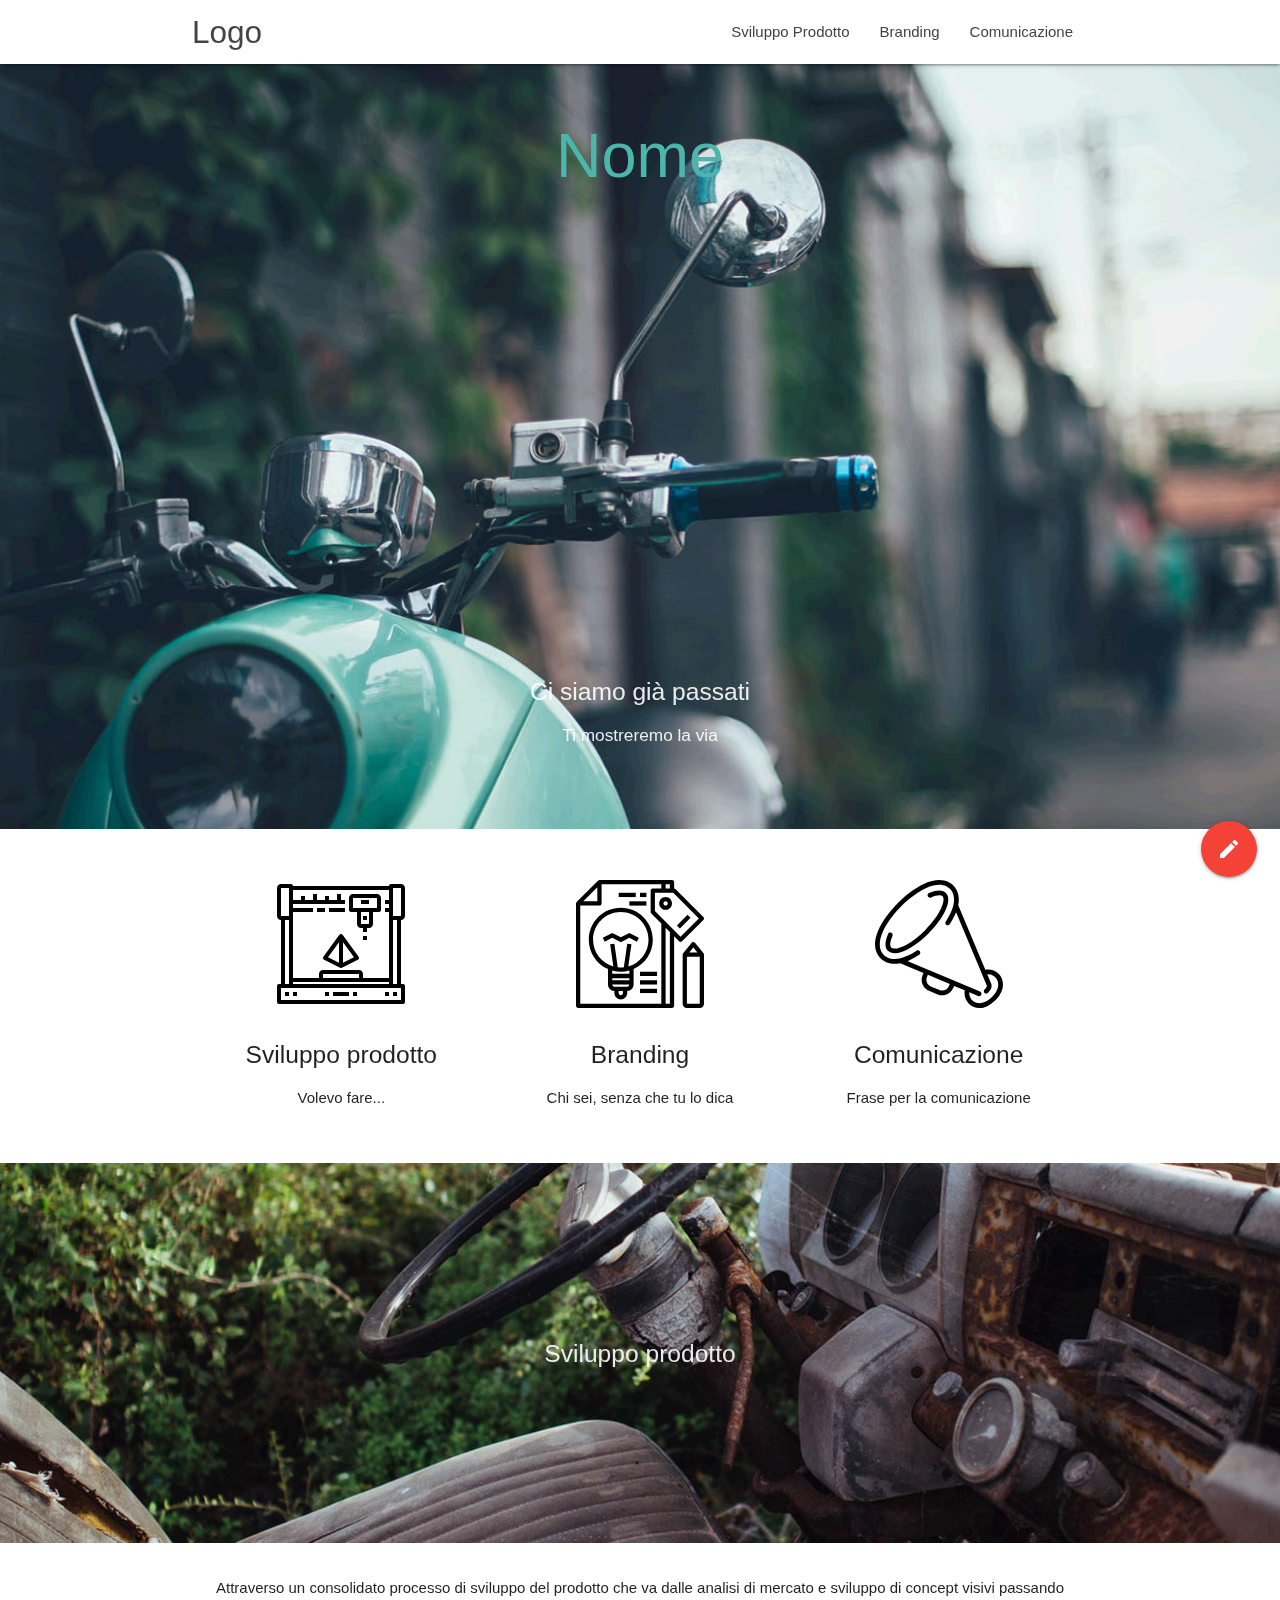
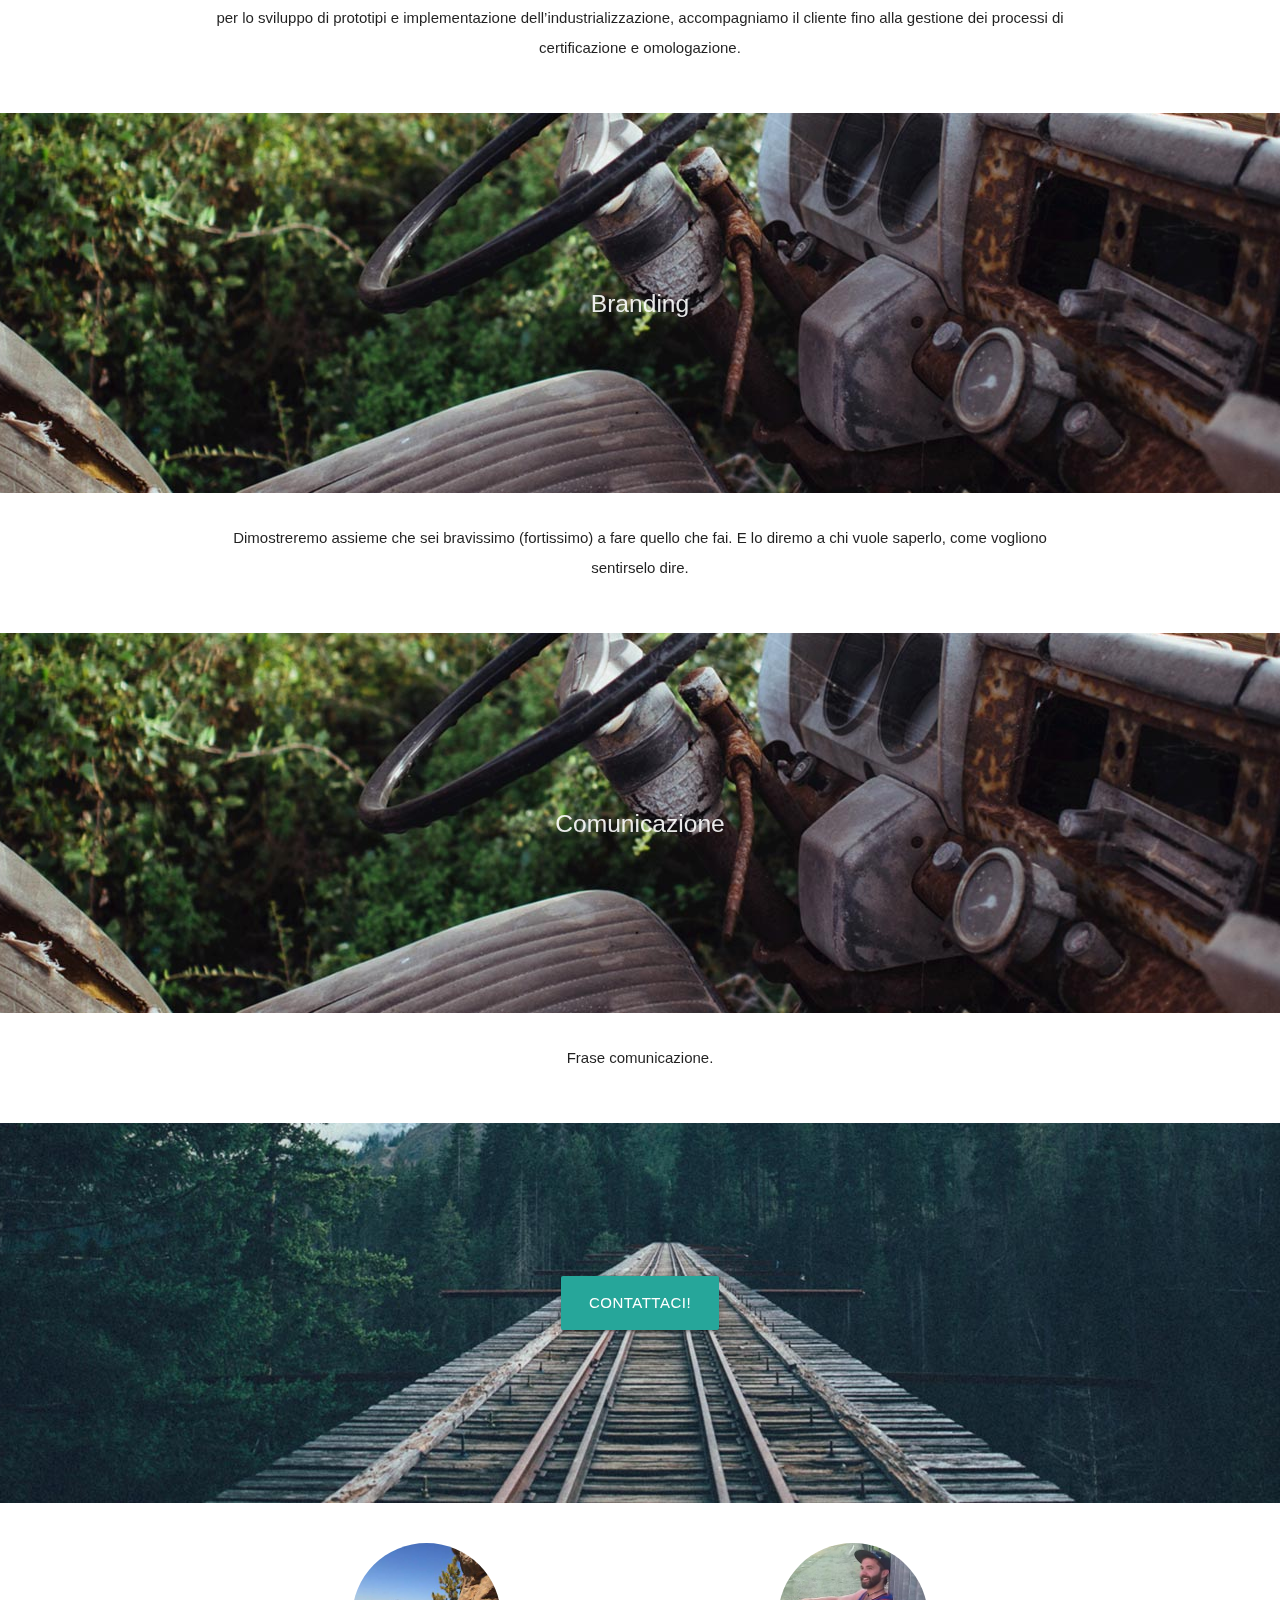
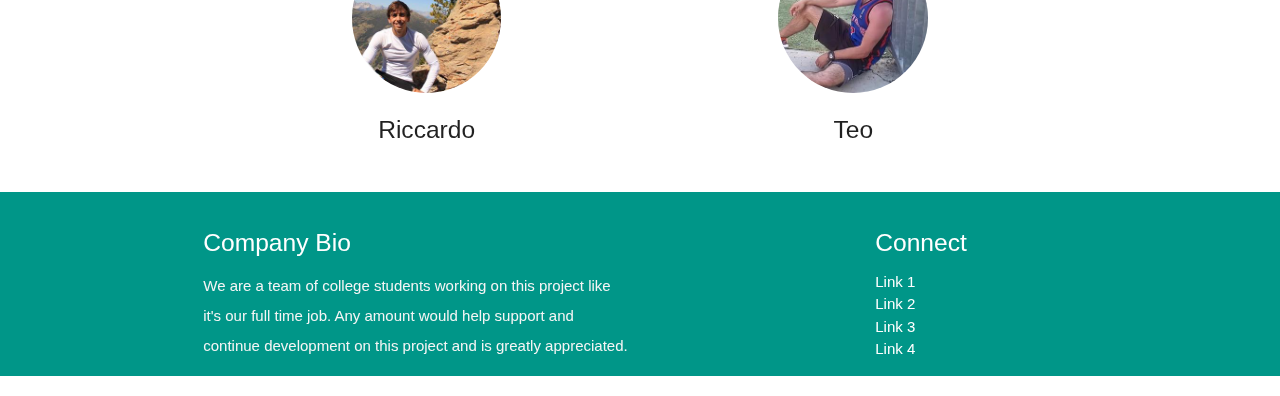
<file: index.html>
<!DOCTYPE html>
<html lang="it">
<head>
  <meta http-equiv="Content-Type" content="text/html; charset=UTF-8"/>
  <meta name="viewport" content="width=device-width, initial-scale=1"/>
  <title></title>

  <!-- CSS  -->
  <link href="https://fonts.googleapis.com/icon?family=Material+Icons" rel="stylesheet">
  <link href="css/materialize.css" type="text/css" rel="stylesheet" media="screen,projection"/>
  <link href="css/style.css" type="text/css" rel="stylesheet" media="screen,projection"/>
</head>

<body>

<div class="navbar-fixed hide-on-small-only">
  <nav class=" white">
    <div class="nav-wrapper container">
      <a id="logo-container" href="#" class="brand-logo">Logo</a>
      <ul class="right hide-on-med-and-down">
       <li><a class="sidenav-close" href="#prodotto">Sviluppo Prodotto</a></li>
        <li><a class="sidenav-close" href="#branding">Branding</a></li>
        <li><a class="sidenav-close" href="#comunicazione">Comunicazione</a></li> 
      </ul>

</div>
</nav>
</div>



<div class="hide-on-med-and-up">
        <a class="btn-floating fixed-action-btn-tl btn-large sidenav-trigger" data-target="nav-mobile"><i class="material-icons">menu</i></a>
        <ul id="nav-mobile" class="sidenav">
        <li><a class="sidenav-close" href="#prodotto">Sviluppo Prodotto</a></li>
        <li><a class="sidenav-close" href="#branding">Branding</a></li>
        <li><a class="sidenav-close" href="#comunicazione">Comunicazione</a></li> 
      </ul>
</div>







 <div id="index-banner" class="parallax-container">
    <div class="section no-pad-bot">
      <div class="container">
        <br><br>
        <div class="row">
        <h1 class="header center teal-text text-lighten-2">Nome</h1>
        <br><br>
</div>
      </div>
    </div>
<div class="row"></div>
    <div class="row center">
          <h5 class="header col s12 light" style="margin-top: 33%;">Ci siamo già passati</h5>
          <h6 class="header col s12 light" style="margin-bottom: 5%">Ti mostreremo la via</h6>
        </div>
    <div class="parallax"><img src="background1.jpg" alt="Unsplashed background img 1"></div>
  </div>



  <div class="container">
    <div class="section">

      <!--   Icon Section   -->
      
      <div class="row">
        <div class="col s12 m4">
          <a href="#prodotto"><h2 class="icon-block center"><img src="[data-uri]" /> </h2> </a>
            <h5 class="center">Sviluppo prodotto</h5>

            <p class="light center">Volevo fare...</p>
          </div>
        
        
        <div class="col s12 m4">
        	<hr width="75%" class="hide-on-med-and-up">
          <div class="icon-block">
            <a href="#branding"><h2 class="center brown-text"><img src="[data-uri]" /> </h2></a>
            <h5 class="center">Branding</h5>
            <p class="light center">Chi sei, senza che tu lo dica</p>
          </div>
        </div>
        <div class="col s12 m4">
          
               	<hr width="75%" class="hide-on-med-and-up">
            

            <div class="icon-block">
            <a href="#comunicazione"><h2 class="center brown-text"><img src="[data-uri]" /></h2></a>
            <h5 class="center">Comunicazione</h5>

            <p class="light center">Frase per la comunicazione</p>
 </div>
          </div>
        </div>
      </div>
    </div>


  <div id="prodotto" class="parallax-container valign-wrapper">
    <div class="section no-pad-bot">
      <div class="container">
        <div class="row center">
          <h5 class="header col s12 light">Sviluppo prodotto</h5>
        </div>
      </div>
    </div>
    <div class="parallax"><img src="background2.jpg" alt="Unsplashed background img 2"></div>
  </div>

  <div class="container">
    <div class="section">

      <div class="row">
        <div class="col s12 center">
                 <p class="center light">Attraverso un consolidato processo di sviluppo del prodotto che va dalle analisi di mercato e sviluppo di concept visivi passando per lo sviluppo di prototipi e implementazione dell’industrializzazione, accompagniamo il cliente fino alla gestione dei processi di certificazione e omologazione.</p>
        </div>
      </div>

    </div>
  </div>



  <div id="branding"class="parallax-container valign-wrapper">
    <div class="section no-pad-bot">
      <div class="container">
        <div class="row center">
          <h5 class="header col s12 light">Branding</h5>
        </div>
      </div>
    </div>
    <div class="parallax"><img src="background2.jpg" alt="Unsplashed background img 2"></div>
  </div>

  <div class="container">
    <div class="section">

      <div class="row">
        <div class="col s12 center">
                 <p class="center light">Dimostreremo assieme che sei bravissimo (fortissimo) a fare quello che fai. E lo diremo a chi vuole saperlo, come vogliono sentirselo dire.</p>
        </div>
      </div>

    </div>
  </div>





  <div id="comunicazione"class="parallax-container valign-wrapper">
    <div class="section no-pad-bot">
      <div class="container">
        <div class="row center">
          <h5 class="header col s12 light">Comunicazione</h5>
        </div>
      </div>
    </div>
    <div class="parallax"><img src="background2.jpg" alt="Unsplashed background img 2"></div>
  </div>

  <div class="container">
    <div class="section">

      <div class="row">
        <div class="col s12 center">
                 <p class="center light">Frase comunicazione.</p>
        </div>
      </div>

    </div>
  </div>





  <div class="parallax-container valign-wrapper">
  	<div class="row">


  <a class="typeform-share waves-effect white-text btn-large" href="https://matteo89.typeform.com/to/y0N1er" data-mode="drawer_right" data-hide-headers=true data-hide-footer=true data-submit-close-delay="5" target="_blank">
    Contattaci!</a>


<script> (function() { var qs,js,q,s,d=document, gi=d.getElementById, ce=d.createElement, gt=d.getElementsByTagName, id="typef_orm_share", b="https://embed.typeform.com/"; if(!gi.call(d,id)){ js=ce.call(d,"script"); js.id=id; js.src=b+"embed.js"; q=gt.call(d,"script")[0]; q.parentNode.insertBefore(js,q) } })() </script>
</div>



    <div class="parallax"><img src="background3.jpg" alt="Unsplashed background img 3"></div>
  </div>



      <!--   Icon Section   -->
      
      <div class="row" style="margin-top: 40px">
        <div class="col s12 m4 offset-m2 center">
          <div class="icon-block">
      
            <img class="circle responsive-img" style="width: 40%" src="img/ric.jpg">
            <h5 class="center">Riccardo</h5>
          </div>
        </div>

        <div class="row" style="margin-top: 40px;">
        <div class="col s12 m4 center">
          <div class="icon-block">
      
            <img class="circle responsive-img" style="width: 40%" src="img/teo.jpg">
            <h5 class="center">Teo</h5>
          </div>
        </div>
      
        
          </div>
        </div>
      </div>
    </div>




<div class="fixed-action-btn" >
  <a class="typeform-share btn-floating btn-large red" href="https://matteo89.typeform.com/to/y0N1er" data-mode="drawer_right" data-hide-headers=true data-hide-footer=true data-submit-close-delay="5" target="_blank">
    <i class="large material-icons">mode_edit</i></a>
</div>

<script> (function() { var qs,js,q,s,d=document, gi=d.getElementById, ce=d.createElement, gt=d.getElementsByTagName, id="typef_orm_share", b="https://embed.typeform.com/"; if(!gi.call(d,id)){ js=ce.call(d,"script"); js.id=id; js.src=b+"embed.js"; q=gt.call(d,"script")[0]; q.parentNode.insertBefore(js,q) } })() </script>









  <footer class="page-footer teal">
    <div class="container">
      <div class="row">
        <div class="col l6 s12">
          <h5 class="white-text">Company Bio</h5>
          <p class="grey-text text-lighten-4">We are a team of college students working on this project like it's our full time job. Any amount would help support and continue development on this project and is greatly appreciated.</p>


        </div>
   
        <div class="col l3 offset-l3 s12">
          <h5 class="white-text">Connect</h5>
          <ul>
            <li><a class="white-text" href="#!">Link 1</a></li>
            <li><a class="white-text" href="#!">Link 2</a></li>
            <li><a class="white-text" href="#!">Link 3</a></li>
            <li><a class="white-text" href="#!">Link 4</a></li>
          </ul>
        </div>
      </div>
    </div>
    
  </footer>


  <!--  Scripts-->
  <script src="https://code.jquery.com/jquery-2.1.1.min.js"></script>
  <script src="js/materialize.js"></script>
  <script src="js/init.js"></script>

  </body>
</html>
</file>
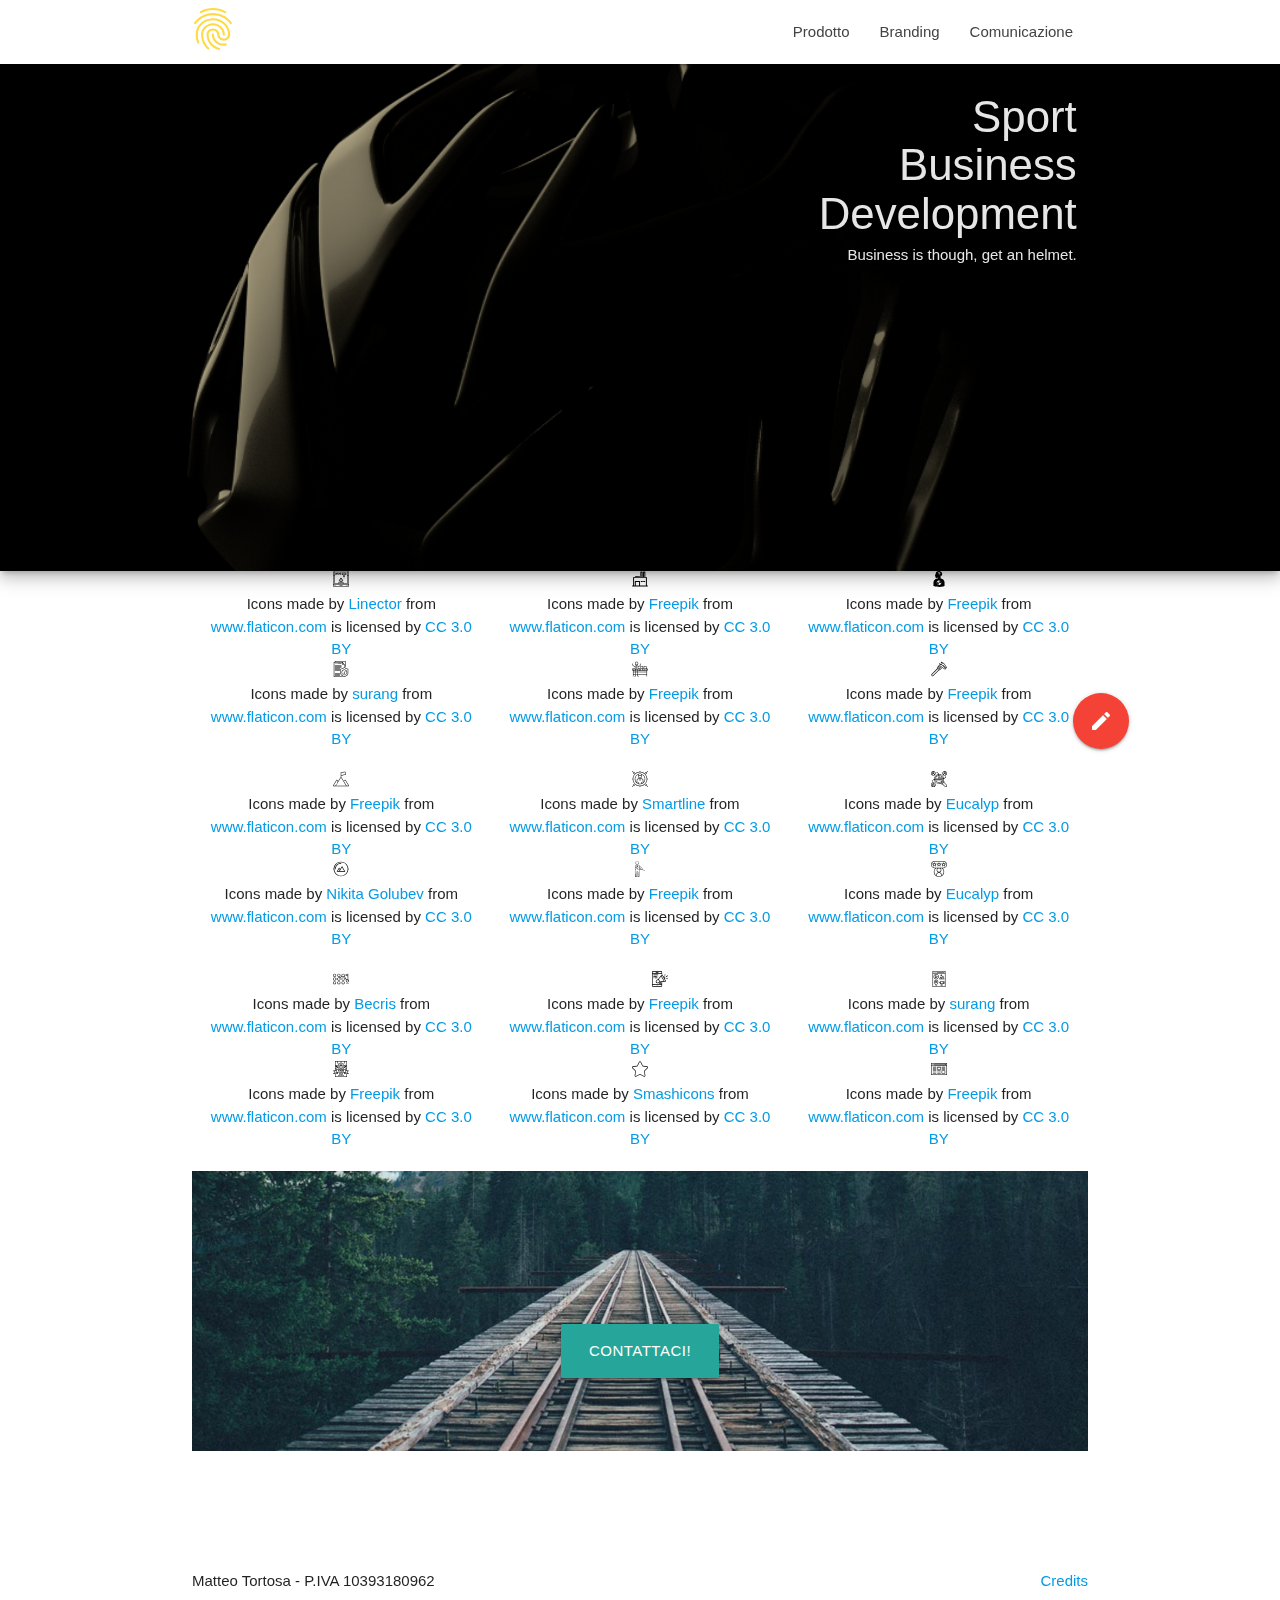
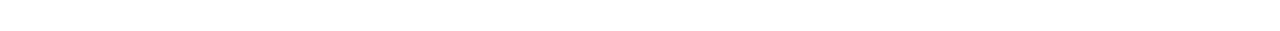
<file: credits.html>
<!DOCTYPE html>
  <html lang="it">
  <head>
    <meta http-equiv="Content-Type" content="text/html; charset=UTF-8"/>
    <meta name="viewport" content="width=device-width, initial-scale=1"/>
    
    <link rel="icon" href="img/fingerprint.png">
    <title>Sport Business Development</title>

    <!-- CSS  -->
    <link href="https://fonts.googleapis.com/icon?family=Material+Icons" rel="stylesheet">
    <link href="css/materialize.css" type="text/css" rel="stylesheet" media="screen,projection"/>
    <link href="css/style.css" type="text/css" rel="stylesheet" media="screen,projection"/>
    <link href="https://fonts.googleapis.com/css?family=Rubik:medium|Rubik+Mono+One|Open+Sans:300i" rel="stylesheet">



  </head>
  <body class="smokewhite">

  <div class="navbar-fixed hide-on-small-only">
    <nav class=" white">
      <div class="nav-wrapper container">
        <a id="logo-container" href="#" class="brand-logo valign-wrapper"><img style="padding-top: 8px" height="50px" src="[data-uri]" /></a>
        <ul class="right hide-on-med-and-down">
          <li><a class="sidenav-close eagleblu-text" href="index.html#prodotto">Prodotto</a></li>
          <li><a class="sidenav-close eagleblu-text" href="index.html#brand">Branding</a></li>
          <li><a class="sidenav-close eagleblu-text" href="index.html#comunicazione">Comunicazione</a></li> 
        </ul>

  </div>
  </nav>
  </div>



  <div class="hide-on-med-and-up">
          <a class="btn-floating fixed-action-btn-tl btn-large sidenav-trigger" data-target="nav-mobile"><i class="material-icons">menu</i></a>
          <ul id="nav-mobile" class="sidenav">
          <li><a class="sidenav-close" href="index.html#prodotto">Sviluppo Prodotto</a></li>
          <li><a class="sidenav-close" href="index.html#brand">Branding</a></li>
          <li><a class="sidenav-close" href="index.html#comunicazione">Comunicazione</a></li> 
        </ul>
  </div>







   <div id="index-banner" class="parallax-container z-depth-3" >
        <div class="container">
        
      <div class="row center">
            <div class="col s12 right-align giallo-text" style="padding-bottom: 33%;">
              <h3>Sport<br>Business<br>Development</h3>
            <sottotitolo> Business is though, get an helmet.</sottotitolo>
            </div>
          </div>
        </div>

      <div class="parallax"><img  src="img/header.png" alt="sport business development"></div>
  </div>


    <div class="container">
      <div class="Section">
        <!--   Icon Section   
        -->
     <div class="row">
            <div class="col s12 m4 l4 center">
              <img class="icona" src="[data-uri]" />
           <div>Icons made by <a href="https://www.flaticon.com/authors/linector" title="Linector">Linector</a> from <a href="https://www.flaticon.com/" title="Flaticon">www.flaticon.com</a> is licensed by <a href="http://creativecommons.org/licenses/by/3.0/" title="Creative Commons BY 3.0" target="_blank">CC 3.0 BY</a></div></div>

            <div class="col s12 m4 l4 center">

              <img class="icona" src="[data-uri]" />
            <div>Icons made by <a href="http://www.freepik.com" title="Freepik">Freepik</a> from <a href="https://www.flaticon.com/" title="Flaticon">www.flaticon.com</a> is licensed by <a href="http://creativecommons.org/licenses/by/3.0/" title="Creative Commons BY 3.0" target="_blank">CC 3.0 BY</a></div></div>

            <div class="col s12 m4 l4 center">

              <img class="icona" src="[data-uri]" />
            <div>Icons made by <a href="http://www.freepik.com" title="Freepik">Freepik</a> from <a href="https://www.flaticon.com/" title="Flaticon">www.flaticon.com</a> is licensed by <a href="http://creativecommons.org/licenses/by/3.0/" title="Creative Commons BY 3.0" target="_blank">CC 3.0 BY</a></div></div>

            <div class="col s12 m4 l4 center">
            <img  class="icona" src="[data-uri]" />
            <div>Icons made by <a href="https://www.flaticon.com/authors/surang" title="surang">surang</a> from <a href="https://www.flaticon.com/" title="Flaticon">www.flaticon.com</a> is licensed by <a href="http://creativecommons.org/licenses/by/3.0/" title="Creative Commons BY 3.0" target="_blank">CC 3.0 BY</a></div></div>

            <div class="col s12 m4 l4 center">
            <img  class="icona" src="[data-uri]"  />
            <div>Icons made by <a href="http://www.freepik.com" title="Freepik">Freepik</a> from <a href="https://www.flaticon.com/" title="Flaticon">www.flaticon.com</a> is licensed by <a href="http://creativecommons.org/licenses/by/3.0/" title="Creative Commons BY 3.0" target="_blank">CC 3.0 BY</a></div></div>

            <div class="col s12 m4 l4 center">
            <img  class="icona" src="[data-uri]" />
            <div>Icons made by <a href="http://www.freepik.com" title="Freepik">Freepik</a> from <a href="https://www.flaticon.com/" title="Flaticon">www.flaticon.com</a> is licensed by <a href="http://creativecommons.org/licenses/by/3.0/" title="Creative Commons BY 3.0" target="_blank">CC 3.0 BY</a></div></div>


  </div>
        <div class="row">
            <div class="col s12 m4 l4 center">
              <img class="icona" src="[data-uri]" />
            <div>Icons made by <a href="http://www.freepik.com" title="Freepik">Freepik</a> from <a href="https://www.flaticon.com/" title="Flaticon">www.flaticon.com</a> is licensed by <a href="http://creativecommons.org/licenses/by/3.0/" title="Creative Commons BY 3.0" target="_blank">CC 3.0 BY</a></div></div>

            <div class="col s12 m4 l4 center">
             <img class="icona" src="[data-uri]" />
            <div>Icons made by <a href="https://www.flaticon.com/authors/smartline" title="Smartline">Smartline</a> from <a href="https://www.flaticon.com/" title="Flaticon">www.flaticon.com</a> is licensed by <a href="http://creativecommons.org/licenses/by/3.0/" title="Creative Commons BY 3.0" target="_blank">CC 3.0 BY</a></div></div>
            <div class="col s12 m4 l4 center">

           <img class="icona" src="[data-uri]" />
            <div>Icons made by <a href="https://www.flaticon.com/authors/eucalyp" title="Eucalyp">Eucalyp</a> from <a href="https://www.flaticon.com/" title="Flaticon">www.flaticon.com</a> is licensed by <a href="http://creativecommons.org/licenses/by/3.0/" title="Creative Commons BY 3.0" target="_blank">CC 3.0 BY</a></div></div>
            <div class="col s12 m4 l4 center">
            <img  class="icona" src="[data-uri]" />
           <div>Icons made by <a href="https://www.flaticon.com/authors/nikita-golubev" title="Nikita Golubev">Nikita Golubev</a> from <a href="https://www.flaticon.com/" title="Flaticon">www.flaticon.com</a> is licensed by <a href="http://creativecommons.org/licenses/by/3.0/" title="Creative Commons BY 3.0" target="_blank">CC 3.0 BY</a></div></div>
        
            <div class="col s12 m4 l4 center">
             <img  class="icona" src="[data-uri]" />
            <div>Icons made by <a href="http://www.freepik.com" title="Freepik">Freepik</a> from <a href="https://www.flaticon.com/" title="Flaticon">www.flaticon.com</a> is licensed by <a href="http://creativecommons.org/licenses/by/3.0/" title="Creative Commons BY 3.0" target="_blank">CC 3.0 BY</a></div></div>
         
            <div class="col s12 m4 l4 center">
           <img  class="icona" src="[data-uri]" />
            <div>Icons made by <a href="https://www.flaticon.com/authors/eucalyp" title="Eucalyp">Eucalyp</a> from <a href="https://www.flaticon.com/" title="Flaticon">www.flaticon.com</a> is licensed by <a href="http://creativecommons.org/licenses/by/3.0/" title="Creative Commons BY 3.0" target="_blank">CC 3.0 BY</a></div></div>
</div>
        <div class="row">
            <div class="col s12 m4 l4 center">
              <img class="icona" src="[data-uri]" />
            <div>Icons made by <a href="https://www.flaticon.com/authors/becris" title="Becris">Becris</a> from <a href="https://www.flaticon.com/" title="Flaticon">www.flaticon.com</a> is licensed by <a href="http://creativecommons.org/licenses/by/3.0/" title="Creative Commons BY 3.0" target="_blank">CC 3.0 BY</a></div></div>

            <div class="col s12 m4 l4 center">
              <img class="icona" style="margin-left:40px" src="[data-uri]"/>
            <div>Icons made by <a href="http://www.freepik.com" title="Freepik">Freepik</a> from <a href="https://www.flaticon.com/" title="Flaticon">www.flaticon.com</a> is licensed by <a href="http://creativecommons.org/licenses/by/3.0/" title="Creative Commons BY 3.0" target="_blank">CC 3.0 BY</a></div></div>
         <div class="col s12 m4 l4 center">

              <img class="icona" src="[data-uri]" />
            <div>Icons made by <a href="https://www.flaticon.com/authors/surang" title="surang">surang</a> from <a href="https://www.flaticon.com/" title="Flaticon">www.flaticon.com</a> is licensed by <a href="http://creativecommons.org/licenses/by/3.0/" title="Creative Commons BY 3.0" target="_blank">CC 3.0 BY</a></div></div>

            <div class="col s12 m4 l4 center">
            <img  class="icona" < src="[data-uri]" />
            <div>Icons made by <a href="http://www.freepik.com" title="Freepik">Freepik</a> from <a href="https://www.flaticon.com/" title="Flaticon">www.flaticon.com</a> is licensed by <a href="http://creativecommons.org/licenses/by/3.0/" title="Creative Commons BY 3.0" target="_blank">CC 3.0 BY</a></div></div>

            <div class="col s12 m4 l4 center">
            <img  class="icona" src="[data-uri]" />
            <div>Icons made by <a href="https://www.flaticon.com/authors/smashicons" title="Smashicons">Smashicons</a> from <a href="https://www.flaticon.com/" title="Flaticon">www.flaticon.com</a> is licensed by <a href="http://creativecommons.org/licenses/by/3.0/" title="Creative Commons BY 3.0" target="_blank">CC 3.0 BY</a></div></div>

            <div class="col s12 m4 l4 center">
            <img  class="icona" src="[data-uri]" />
            <div>Icons made by <a href="http://www.freepik.com" title="Freepik">Freepik</a> from <a href="https://www.flaticon.com/" title="Flaticon">www.flaticon.com</a> is licensed by <a href="http://creativecommons.org/licenses/by/3.0/" title="Creative Commons BY 3.0" target="_blank">CC 3.0 BY</a></div></div>
          </div>
        



    <div class="parallax-container valign-wrapper">
    	<div class="row">


    <a class="typeform-share waves-effect white-text btn-large  eagleblu pulse" href="https://matteo89.typeform.com/to/y0N1er" data-mode="drawer_right" data-hide-headers=true data-hide-footer=true data-submit-close-delay="5" target="_blank">
      Contattaci!</a>


  <script> (function() { var qs,js,q,s,d=document, gi=d.getElementById, ce=d.createElement, gt=d.getElementsByTagName, id="typef_orm_share", b="https://embed.typeform.com/"; if(!gi.call(d,id)){ js=ce.call(d,"script"); js.id=id; js.src=b+"embed.js"; q=gt.call(d,"script")[0]; q.parentNode.insertBefore(js,q) } })() </script>
  </div>



      <div class="parallax"> <img width="130%" style="padding: 0px 54px 100px 0px;" src="img/bg.jpg" alt="Sport Business Development"></div>
    </div>
       </div>     



  <div class="fixed-action-btn" style=" margin-right: 10%; margin-bottom: 10%">
    <a class="typeform-share btn-floating btn-large red" href="https://matteo89.typeform.com/to/y0N1er" data-mode="drawer_right" data-hide-headers=true data-hide-footer=true data-submit-close-delay="5" target="_blank">
      <i class="large material-icons">mode_edit</i></a>
  </div>

  <script> (function() { var qs,js,q,s,d=document, gi=d.getElementById, ce=d.createElement, gt=d.getElementsByTagName, id="typef_orm_share", b="https://embed.typeform.com/"; if(!gi.call(d,id)){ js=ce.call(d,"script"); js.id=id; js.src=b+"embed.js"; q=gt.call(d,"script")[0]; q.parentNode.insertBefore(js,q) } })() </script>




</div>

  <div class="container">
    <div class="row no-padding">
    <div class="col s16 m6 l6" style="padding: 0px">
    <p>Matteo Tortosa - P.IVA 10393180962</p></div>
    <div class="col s16 m6 l6" style="padding:0px">
    <p style="text-align: right;"> <a href="credits.html">Credits</a></p></div>
  </div>
    <!--  Scripts-->
    <script src="https://code.jquery.com/jquery-2.1.1.min.js"></script>
    <script src="js/materialize.js"></script>
    <script src="js/init.js"></script>

    </body>
  </html>
</file>
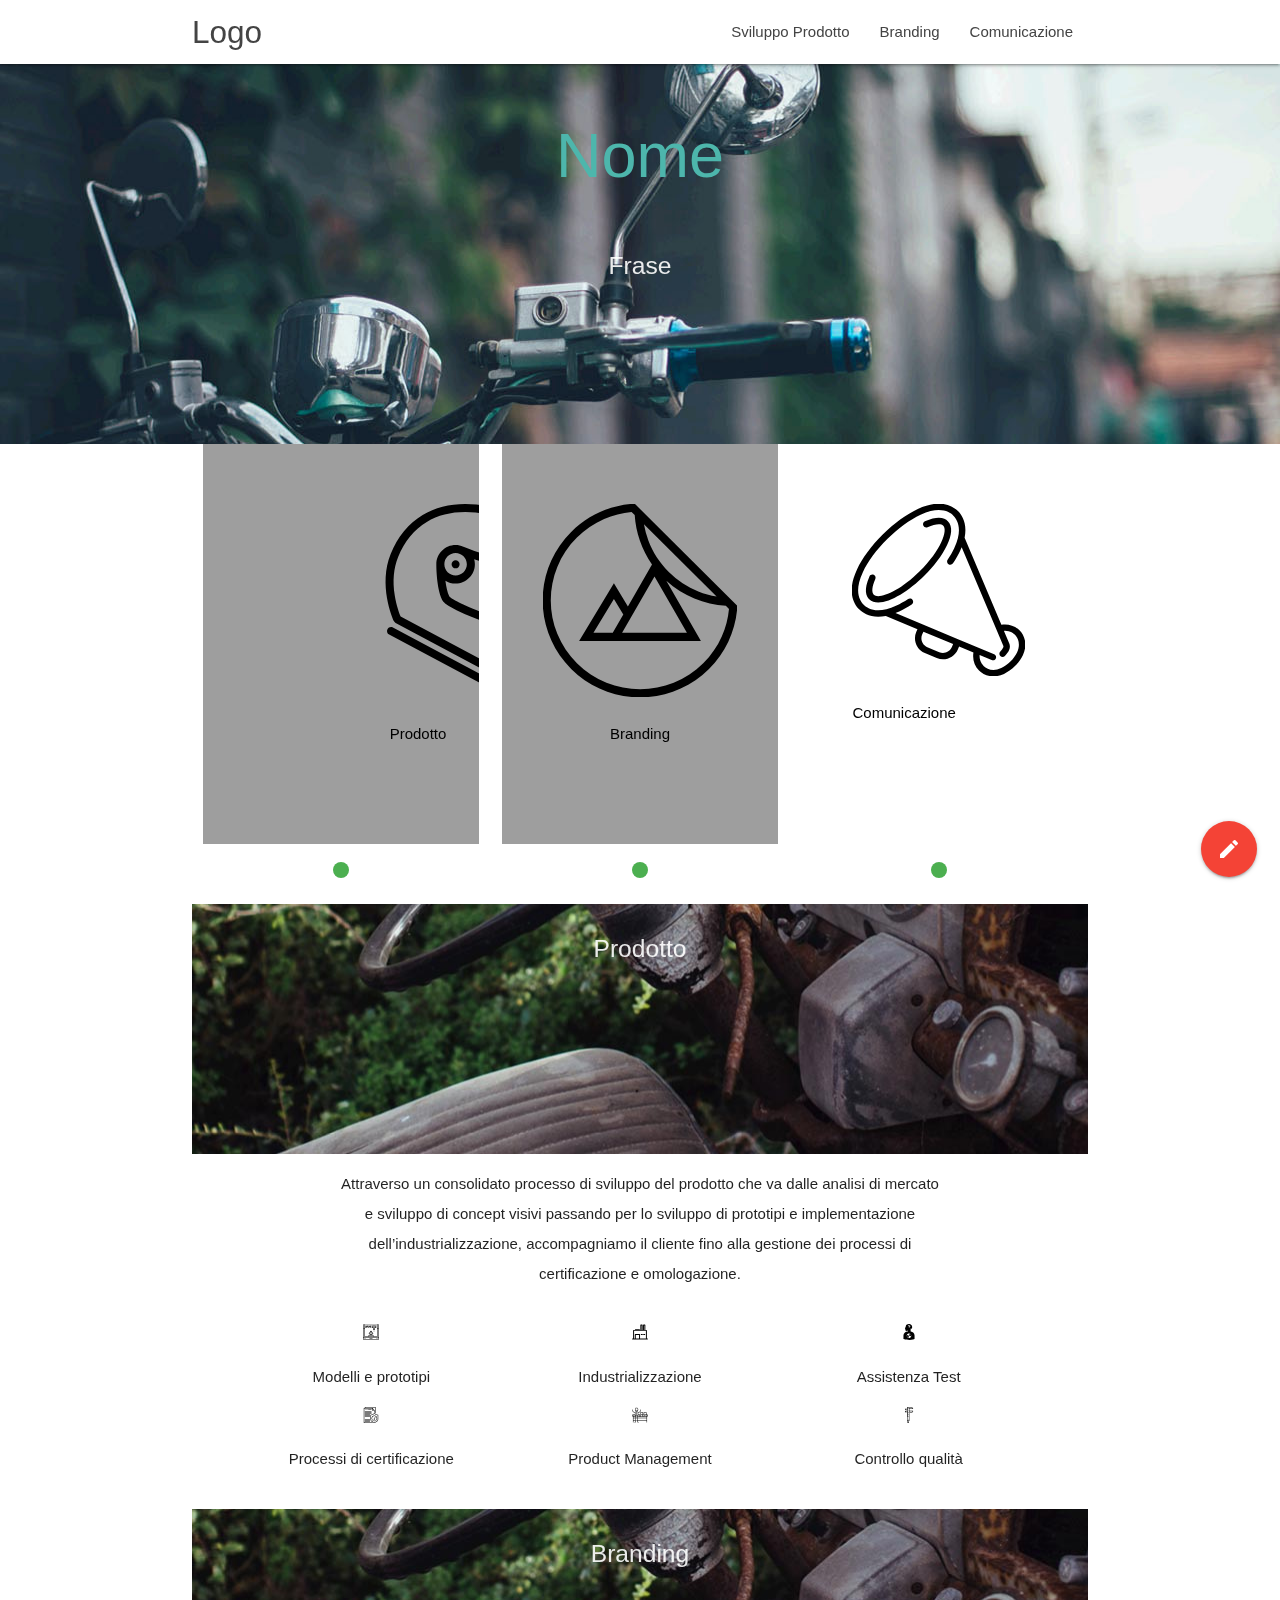
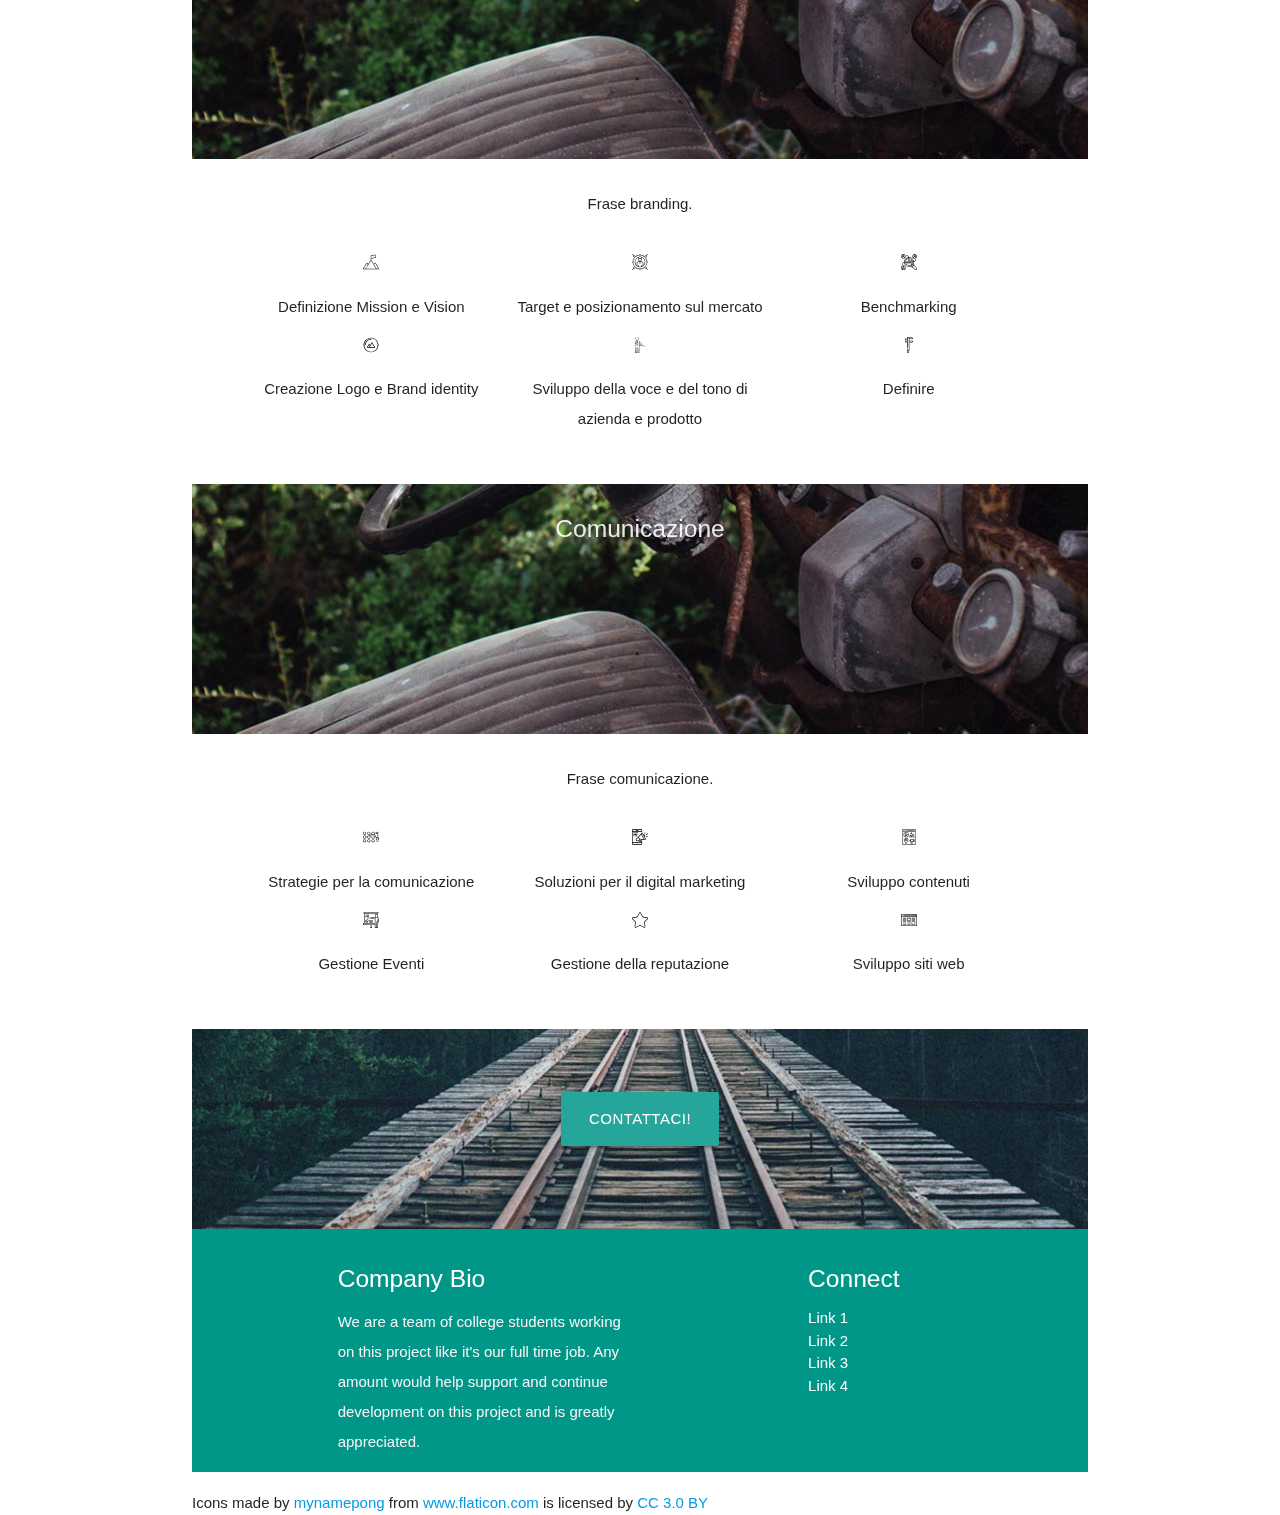
<file: index 2.html>
<!DOCTYPE html>
<html lang="it">
<head>
  <meta http-equiv="Content-Type" content="text/html; charset=UTF-8"/>
  <meta name="viewport" content="width=device-width, initial-scale=1"/>
  <title></title>

  <!-- CSS  -->
  <link href="https://fonts.googleapis.com/icon?family=Material+Icons" rel="stylesheet">
  <link href="css/materialize.css" type="text/css" rel="stylesheet" media="screen,projection"/>
  <link href="css/style.css" type="text/css" rel="stylesheet" media="screen,projection"/>
</head>

<body>

<div class="navbar-fixed hide-on-small-only">
  <nav class=" white">
    <div class="nav-wrapper container">
      <a id="logo-container" href="#" class="brand-logo">Logo</a>
      <ul class="right hide-on-med-and-down">
       <li><a class="sidenav-close" href="#prodotto">Sviluppo Prodotto</a></li>
        <li><a class="sidenav-close" href="#branding">Branding</a></li>
        <li><a class="sidenav-close" href="#comunicazione">Comunicazione</a></li> 
      </ul>

</div>
</nav>
</div>



<div class="hide-on-med-and-up">
        <a class="btn-floating fixed-action-btn-tl btn-large sidenav-trigger" data-target="nav-mobile"><i class="material-icons">menu</i></a>
        <ul id="nav-mobile" class="sidenav">
        <li><a class="sidenav-close" href="#prodotto">Sviluppo Prodotto</a></li>
        <li><a class="sidenav-close" href="#branding">Branding</a></li>
        <li><a class="sidenav-close" href="#comunicazione">Comunicazione</a></li> 
      </ul>
</div>







 <div id="index-banner" class="parallax-container" >
    <div class="section no-pad-bot">
      <div class="container">
        <br><br>
        <div class="row">
        <h1 class="header center teal-text text-lighten-2">Nome</h1>
        <br><br>
</div>
      
    <div class="row center">
          <h5 class="header col s12 light" ">Frase</h5>
        </div>
      </div>
    </div>
    <div class="parallax"><img src="background1.jpg" alt="Unsplashed background img 1"></div>
</div>


  <div class="container">
    <div class="section no-pad-top no-pad-bot">
      <!--   Icon Section   -->
      
      <div class="row valign-wrapper no-pad-bot ">
        <div class="col s12 m4 l4">
          <div class="slider">
            <ul class="slides">
              <li >
                <div class="left-align caption ">
                    <a href="#prodotto">
                      <img class= "icona" style="margin-left: 130px"src="[data-uri]" />
                    </a>
                    <p class="black-text" style="margin-left: 145px">Prodotto</p>
                  </div>
              </li>
            </ul>
          </div>
        </div>




        
        <div class="col s12 m4 l4">
        	<hr width="75%" class="hide-on-med-and-up">
          
                    <div class="slider">
            <ul class="slides" >
                <li>
                  <div class="center-align caption">
                    <a href="#brand">
                      <img class= "icona" src="[data-uri]" />
                    </a>
                    <p class="center black-text">Branding</p>
                  </div>
              </li>
            </ul>
          </div>

        </div>

          <div class="col s12 m4 l4">
            <br class="hide-on-med-and-up">
                <hr width="75%" class="hide-on-med-and-up">
                <div class="icon-block">
               <div class="slider valign-wrapper">
                      <ul class="slides">
                        <li>
                          <div class="right-align caption">
                            <a href="#comunicazione">
                             <img class= "icona" style="margin-right: 120px" src="[data-uri]" />  </a>
                              <p class="black-text" style="margin-right: 120px">Comunicazione</p>
                       </div>
                       </li>
                      </ul>

              </div>
          </div>
        </div>

</div>
</div>


              <div id="prodotto"\>  
  <div class="parallax-container" style="min-height: 250px;">
    <div class="section">
      <div class="container valign-wrapper">
        <div class="row">
          <h5 class="header col s12 light">Prodotto</h5>
        </div>
      </div>
    </div>
    <div class="parallax"><img src="background2.jpg" alt="Unsplashed background img 2"></div>
  </div>





  <div class="container">

      <div class="row">
        <div class="col s12 center">
                 <p class="center light">Attraverso un consolidato processo di sviluppo del prodotto che va dalle analisi di mercato e sviluppo di concept visivi passando per lo sviluppo di prototipi e implementazione dell’industrializzazione, accompagniamo il cliente fino alla gestione dei processi di certificazione e omologazione.</p>
        </div>
      </div>
    </div>
      <div class="row">

         <div class="icon-block" style="margin: 0 30px">
          <div class="col s12 m4 l4 center">
            <img class="icona" src="[data-uri]" />
          <p>Modelli e prototipi</p></div>
        </div> 
        <div class="icon-block" style="margin: 0 30px">
          <div class="col s12 m4 l4 center">

            <img class="icona" src="[data-uri]" />
          <p>Industrializzazione</p></div>
        </div>
        <div class="icon-block" style="margin: 0 30px">
          <div class="col s12 m4 l4 center">

            <img class="icona" src="[data-uri]" />
          <p>Assistenza Test</p></div>
        </div>
        <div class="icon-block" style="margin: 0 30px">
          <div class="col s12 m4 l4 center">
          <img  class="icona" src="[data-uri]" />
          <p>Processi di certificazione</p></div>
        </div>

         <div class="icon-block" style="margin: 0 30px">
          <div class="col s12 m4 l4 center">
          <img  class="icona" src="[data-uri]"  />
          <p>Product Management</p></div>
        </div>

         <div class="icon-block" style="margin: 0 30px">
          <div class="col s12 m4 l4 center">
          <img  class="icona" src="[data-uri]" />
          <p>Controllo qualità</p></div>
        </div>

</div>
</div>

<div id="brand"></div>
 <div class="parallax-container" style="min-height: 250px;">
    <div class="section">
      <div class="container valign-wrapper">
        <div class="row">
          <h5 class="header col s12 light">Branding</h5>
        </div>
      </div>
    </div>
    <div class="parallax"><img src="background2.jpg" alt="Unsplashed background img 2"></div>
  </div>
  </div>



  <div class="container">
    <div class="section">

      <div class="row">
        <div class="col s12 center">
                 <p class="center light">Frase branding.</p>
        </div>
      </div>
      <div class="row">
      
         <div class="icon-block" style="margin: 0 30px">
          <div class="col s12 m4 l4 center">
            <img class="icona" src="[data-uri]" />
          <p>Definizione Mission e Vision</p></div>
        </div> 
        <div class="icon-block" style="margin: 0 30px">
          <div class="col s12 m4 l4 center">

            <img class="icona" src="[data-uri]" />
          <p>Target e posizionamento sul mercato</p></div>
        </div>
        <div class="icon-block" style="margin: 0 30px">
          <div class="col s12 m4 l4 center">

            <img class="icona" src="[data-uri]" />
          <p>Benchmarking</p></div>
        </div>
        <div class="icon-block" style="margin: 0 30px">
          <div class="col s12 m4 l4 center">
          <img  class="icona" src="[data-uri]" />
          <p>Creazione Logo e Brand identity</p></div>
        </div>

         <div class="icon-block" style="margin: 0 30px">
          <div class="col s12 m4 l4 center">
          <img  class="icona" src="[data-uri]" />
          <p>Sviluppo della voce e del tono di azienda e prodotto</p></div>
        </div>

         <div class="icon-block" style="margin: 0 30px">
          <div class="col s12 m4 l4 center">
          <img  class="icona" src="[data-uri]" />
          <p>Definire</p></div>
        </div>
</div>

</div>




<div id="comunicazione"></div>
 <div class="parallax-container" style="min-height: 250px;">
    <div class="section">
      <div class="container valign-wrapper">
        <div class="row">
          <h5 class="header col s12 light">Comunicazione</h5>
        </div>
      </div>
    </div>
    <div class="parallax"><img src="background2.jpg" alt="Unsplashed background img 2"></div>
  </div>
  </div>



  <div class="container">
    <div class="section">

      <div class="row">
        <div class="col s12 center">
                 <p class="center light">Frase comunicazione.</p>
        </div>
      </div>
      <div class="row">
      
         <div class="icon-block" style="margin: 0 30px">
          <div class="col s12 m4 l4 center">
            <img class="icona" src="[data-uri]" />
          <p>Strategie per la comunicazione</p></div>
        </div> 
        <div class="icon-block" style="margin: 0 30px">
          <div class="col s12 m4 l4 center">

            <img class="icona" src="[data-uri]" />
          <p>Soluzioni per il digital marketing</p></div>
        </div>
        <div class="icon-block" style="margin: 0 30px">
          <div class="col s12 m4 l4 center">

            <img class="icona" src="[data-uri]" />
          <p>Sviluppo contenuti</p></div>
        </div>
        <div class="icon-block" style="margin: 0 30px">
          <div class="col s12 m4 l4 center">
          <img  class="icona" src="[data-uri]" />
          <p>Gestione Eventi</p></div>
        </div>

         <div class="icon-block" style="margin: 0 30px">
          <div class="col s12 m4 l4 center">
          <img  class="icona" src="[data-uri]" />
          <p>Gestione della reputazione</p></div>
        </div>

         <div class="icon-block" style="margin: 0 30px">
          <div class="col s12 m4 l4 center">
          <img  class="icona" src="[data-uri]" />
          <p>Sviluppo siti web</p></div>
        </div>
</div>

</div>




  <div class="parallax-container valign-wrapper" style="min-height: 200px">
  	<div class="row valign-wrapper">


  <a class="typeform-share waves-effect white-text btn-large" href="https://matteo89.typeform.com/to/y0N1er" data-mode="drawer_right" data-hide-headers=true data-hide-footer=true data-submit-close-delay="5" target="_blank">
    Contattaci!</a>


<script> (function() { var qs,js,q,s,d=document, gi=d.getElementById, ce=d.createElement, gt=d.getElementsByTagName, id="typef_orm_share", b="https://embed.typeform.com/"; if(!gi.call(d,id)){ js=ce.call(d,"script"); js.id=id; js.src=b+"embed.js"; q=gt.call(d,"script")[0]; q.parentNode.insertBefore(js,q) } })() </script>
</div>



    <div class="parallax"> <img src="background3.jpg" alt="Unsplashed background img 3"></div>
  </div>



    




<div class="fixed-action-btn" >
  <a class="typeform-share btn-floating btn-large red" href="https://matteo89.typeform.com/to/y0N1er" data-mode="drawer_right" data-hide-headers=true data-hide-footer=true data-submit-close-delay="5" target="_blank">
    <i class="large material-icons">mode_edit</i></a>
</div>

<script> (function() { var qs,js,q,s,d=document, gi=d.getElementById, ce=d.createElement, gt=d.getElementsByTagName, id="typef_orm_share", b="https://embed.typeform.com/"; if(!gi.call(d,id)){ js=ce.call(d,"script"); js.id=id; js.src=b+"embed.js"; q=gt.call(d,"script")[0]; q.parentNode.insertBefore(js,q) } })() </script>






  <footer class="page-footer teal">
    <div class="container">
      <div class="row">
        <div class="col l6 s12">
          <h5 class="white-text">Company Bio</h5>
          <p class="grey-text text-lighten-4">We are a team of college students working on this project like it's our full time job. Any amount would help support and continue development on this project and is greatly appreciated.</p>


        </div>
   
        <div class="col l3 offset-l3 s12">
          <h5 class="white-text">Connect</h5>
          <ul>
            <li><a class="white-text" href="#!">Link 1</a></li>
            <li><a class="white-text" href="#!">Link 2</a></li>
            <li><a class="white-text" href="#!">Link 3</a></li>
            <li><a class="white-text" href="#!">Link 4</a></li>
          </ul>
        </div>
      </div>
    </div>
    
  </footer>

<div>Icons made by <a href="https://www.flaticon.com/authors/mynamepong" title="mynamepong">mynamepong</a> from <a href="https://www.flaticon.com/" title="Flaticon">www.flaticon.com</a> is licensed by <a href="http://creativecommons.org/licenses/by/3.0/" title="Creative Commons BY 3.0" target="_blank">CC 3.0 BY</a></div>
  <!--  Scripts-->
  <script src="https://code.jquery.com/jquery-2.1.1.min.js"></script>
  <script src="js/materialize.js"></script>
  <script src="js/init.js"></script>

  </body>
</html>
</file>
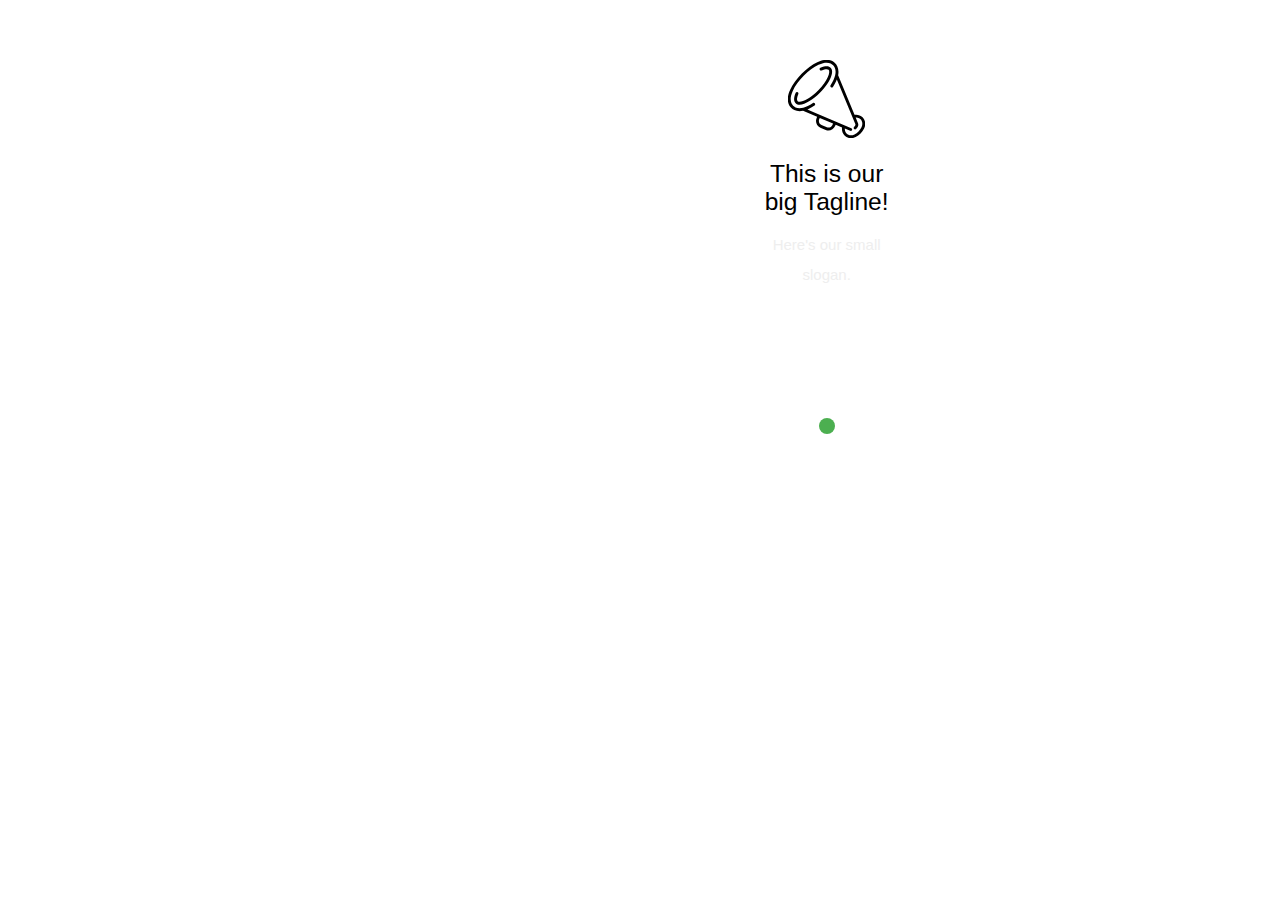
<file: test.html>
<!DOCTYPE html>
<html lang="it">
<head>
  <meta http-equiv="Content-Type" content="text/html; charset=UTF-8"/>
  <meta name="viewport" content="width=device-width, initial-scale=1"/>
  <title></title>

  <!-- CSS  -->
  <link href="https://fonts.googleapis.com/icon?family=Material+Icons" rel="stylesheet">
  <link href="css/materialize.css" type="text/css" rel="stylesheet" media="screen,projection"/>
  <link href="css/style.css" type="text/css" rel="stylesheet" media="screen,projection"/>
</head>

<div class="container">
<div class="row">
  <div class="col l3 offset-l7">
        <div class="slider">
            <ul class="white slides" >
              <li>
                <div class="caption center-align"><img style="width: 55%"src="[data-uri]" />
                  <h5 class="black-text">This is our big Tagline!</h5>
                  <p class="light grey-text text-lighten-3">Here's our small slogan.</p>
                </div>
              </li>
            </ul>
          </div>
  </div>
</div>
</div>

  <script src="https://code.jquery.com/jquery-2.1.1.min.js"></script>
  <script src="js/materialize.js"></script>
  <script src="js/init.js"></script>

  </body>
</html>
</file>
<file: css/style.css>
/* Custom Stylesheet */
/**
 * Use this file to override Materialize files so you can update
 * the core Materialize files in the future
 *
 * Made By MaterializeCSS.com
 */

nav ul a,
nav .brand-logo {
  color: #444;
}

p {
  line-height: 2rem;
}

.sidenav-trigger {
  color: #26a69a;
}

.parallax-container {
  min-height: 380px;
  line-height: 0;
  height: auto;
  color: rgba(255,255,255,.9);
}
  .parallax-container .section {
    width: 100%;
  }

@media only screen and (max-width : 992px) {
  .parallax-container .section {
    position: absolute;
    top: 40%;
  }
  #index-banner .section {
    top: 10%;
  }
}

@media only screen and (max-width : 600px) {
  #index-banner .section {
    top: 0;
  }
}

.icon-block {
  padding: 0 15px;
}
.icon-block .material-icons {
  font-size: inherit;
}

footer.page-footer {
  margin: 0;
}
</file>
